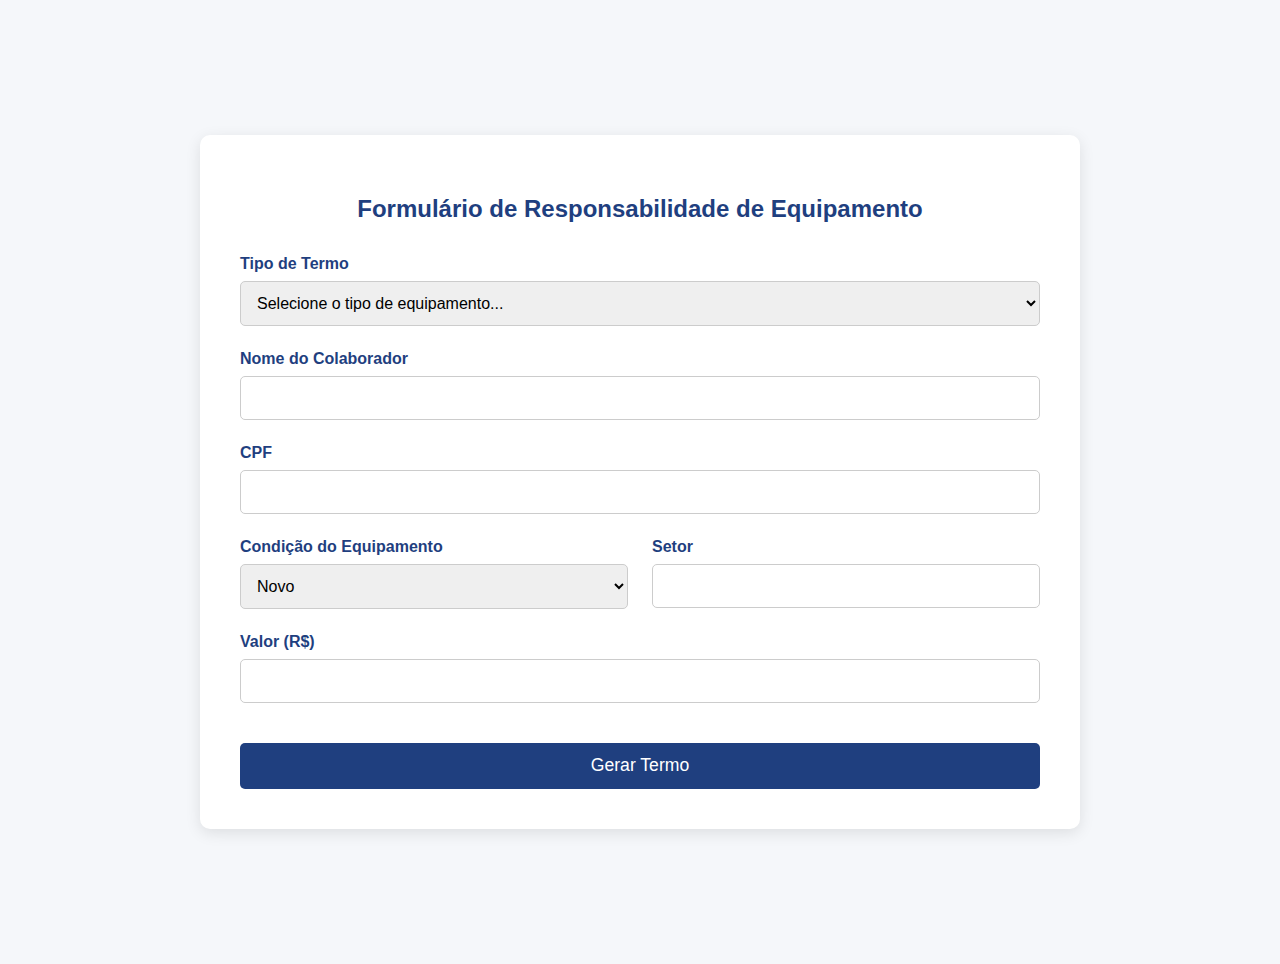
<file: index.html>
<!DOCTYPE html>
<html lang="pt-BR">
<head>
  <meta charset="UTF-8" />
  <title>Formulário de Equipamentos - CCM</title>
  <meta name="viewport" content="width=device-width, initial-scale=1.0">
  <style>
    body {
      font-family: Arial, sans-serif;
      background: #f5f7fa;
      padding: 2rem;
      color: #1f3f7f;
      display: flex;
      justify-content: center;
      align-items: center;
      min-height: 100vh;
      margin: 0;
    }

    form {
      width: 100%;
      max-width: 800px;
      background: white;
      padding: 2.5rem;
      border-radius: 10px;
      box-shadow: 0 4px 15px rgba(0, 0, 0, 0.1);
    }

    h2 {
      text-align: center;
      margin-bottom: 2rem;
      color: #1f3f7f;
    }

    .form-grid {
      display: grid;
      grid-template-columns: 1fr 1fr;
      gap: 1.5rem;
    }

    .full-width {
      grid-column: 1 / -1;
    }

    .form-group {
      display: flex;
      flex-direction: column;
    }

    label {
      font-weight: bold;
      margin-bottom: 0.5rem;
    }

    input, select {
      width: 100%;
      padding: 0.75rem;
      border-radius: 5px;
      border: 1px solid #ccc;
      font-size: 1rem;
      box-sizing: border-box;
    }
    
    input:focus, select:focus {
        border-color: #00bcd4;
        outline: none;
        box-shadow: 0 0 0 2px rgba(0, 178, 202, 0.2);
    }

    button {
      grid-column: 1 / -1;
      background-color: #1f3f7f;
      color: white;
      padding: 0.8rem 1.5rem;
      border: none;
      border-radius: 5px;
      font-size: 1.1rem;
      cursor: pointer;
      margin-top: 1rem;
      transition: background-color 0.3s ease;
    }

    button:hover {
      background-color: #00bcd4;
    }
    
    .hidden {
        display: none;
    }

    @media (max-width: 600px) {
      .form-grid {
        grid-template-columns: 1fr;
      }
    }
  </style>
</head>
<body>

  <form onsubmit="handleSubmit(event)">
    <h2>Formulário de Responsabilidade de Equipamento</h2>

    <div class="form-grid">
      <!-- Campos Comuns -->
      <div class="form-group full-width">
        <label for="tipo">Tipo de Termo</label>
        <select id="tipo" name="tipo" onchange="atualizarCampos()" required>
          <option value="">Selecione o tipo de equipamento...</option>
          <option value="notebook">Notebook</option>
          <option value="celular">Somente Celular</option>
          <option value="celular_chip">Celular e Linha Telefônica</option>
        </select>
      </div>
      
      <div class="form-group full-width">
        <label for="colaborador">Nome do Colaborador</label>
        <input type="text" id="colaborador" name="colaborador" required>
      </div>

      <div class="form-group full-width">
        <label for="cpf">CPF</label>
        <input type="text" id="cpf" name="cpf" required>
      </div>

      <!-- Campos do Notebook -->
      <div id="campos-notebook" class="form-group full-width hidden">
          <div class="form-grid">
              <div class="form-group"><label for="note_marca">Marca</label><input type="text" id="note_marca" name="note_marca"></div>
              <div class="form-group"><label for="note_modelo">Modelo</label><input type="text" id="note_modelo" name="note_modelo"></div>
              <div class="form-group"><label for="note_ram">Memória RAM (GB)</label><input type="text" id="note_ram" name="note_ram"></div>
              <div class="form-group"><label for="note_ssd">SSD (GB)</label><input type="text" id="note_ssd" name="note_ssd"></div>
              <div class="form-group"><label for="note_patrimonio">Patrimônio</label><input type="text" id="note_patrimonio" name="note_patrimonio"></div>
          </div>
      </div>
      
      <!-- Campos do Celular -->
      <div id="campos-celular" class="form-group full-width hidden">
          <div class="form-grid">
              <div class="form-group full-width"><label for="cel_modelo">Modelo do Celular</label><input type="text" id="cel_modelo" name="cel_modelo"></div>
              <div class="form-group"><label for="cel_imei1">IMEI 1</label><input type="text" id="cel_imei1" name="cel_imei1"></div>
              <div class="form-group"><label for="cel_imei2">IMEI 2</label><input type="text" id="cel_imei2" name="cel_imei2"></div>
              <div id="campo-numero" class="form-group hidden"><label for="cel_numero">Número Telefônico</label><input type="text" id="cel_numero" name="cel_numero"></div>
          </div>
      </div>

      <!-- Campos Comuns (continuação) -->
      <div class="form-group">
        <label for="condicao">Condição do Equipamento</label>
        <select id="condicao" name="condicao" required>
          <option value="Novo">Novo</option>
          <option value="Usado">Usado</option>
        </select>
      </div>
      <div class="form-group">
        <label for="setor">Setor</label>
        <input type="text" id="setor" name="setor" required>
      </div>
      <div class="form-group full-width">
        <label for="valor">Valor (R$)</label>
        <input type="text" id="valor" name="valor" required>
      </div>

      <button type="submit">Gerar Termo</button>
    </div>
  </form>

  <script>
    function atualizarCampos() {
      const tipo = document.getElementById("tipo").value;
      const camposNotebook = document.getElementById("campos-notebook");
      const camposCelular = document.getElementById("campos-celular");
      const campoNumero = document.getElementById("campo-numero");

      // Esconde todos os grupos específicos para um recomeço limpo
      camposNotebook.classList.add("hidden");
      camposCelular.classList.add("hidden");
      campoNumero.classList.add("hidden");

      if (tipo === "notebook") {
        camposNotebook.classList.remove("hidden");
      } else if (tipo === "celular") {
        camposCelular.classList.remove("hidden");
      } else if (tipo === "celular_chip") {
        camposCelular.classList.remove("hidden");
        campoNumero.classList.remove("hidden");
      }
    }

    function handleSubmit(event) {
      // 1. Previne o envio padrão do formulário, que recarregaria a página
      event.preventDefault();
      
      // 2. Coleta todos os dados do formulário de forma robusta
      const form = event.target;
      const formData = new FormData(form);
      const dataObject = Object.fromEntries(formData.entries());

      // 3. Salva os dados de forma segura no armazenamento da sessão do navegador
      sessionStorage.setItem('termoData', JSON.stringify(dataObject));
      
      // 4. Abre a página de geração do termo em uma nova aba
      window.open('termo_responsabilidade.html', '_blank');
    }
  </script>

</body>
</html>
</file>
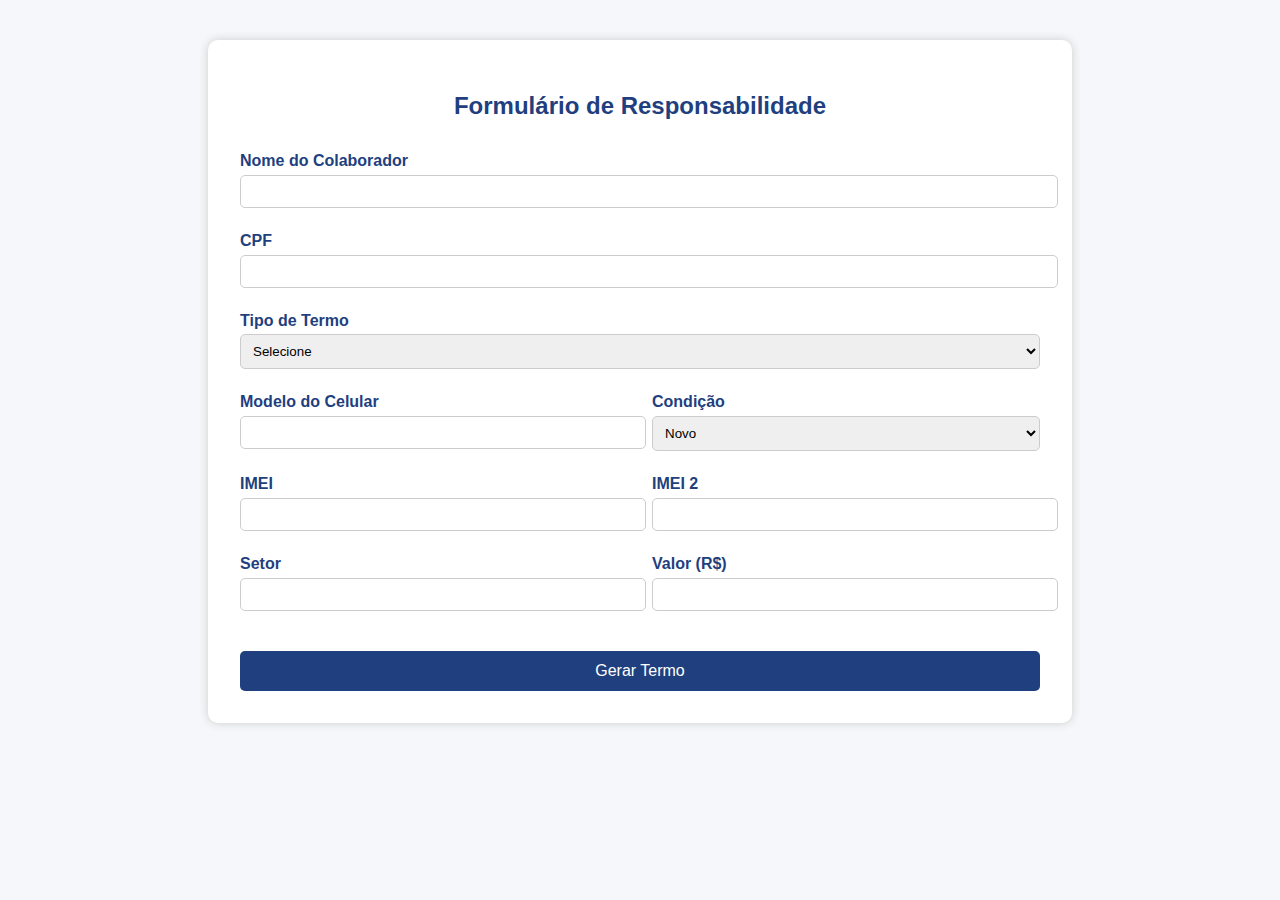
<file: form_cel.html>
<!DOCTYPE html>
<html lang="pt-BR">
<head>
  <meta charset="UTF-8" />
  <title>Formulário - Celular</title>
  <style>
    body {
      font-family: Arial, sans-serif;
      background: #f5f7fa;
      padding: 2rem;
      color: #1f3f7f;
    }

    form {
      max-width: 800px;
      margin: 0 auto;
      background: white;
      padding: 2rem;
      border-radius: 10px;
      box-shadow: 0 0 10px #ccc;
    }

    h2 {
      text-align: center;
      margin-bottom: 2rem;
    }

    .form-grid {
      display: grid;
      grid-template-columns: 1fr 1fr;
      gap: 1.5rem;
    }

    .full-width {
      grid-column: 1 / 3;
    }

    label {
      display: block;
      font-weight: bold;
      margin-bottom: 0.3rem;
    }

    input, select {
      width: 100%;
      padding: 0.5rem;
      border-radius: 5px;
      border: 1px solid #ccc;
    }

    button {
      grid-column: 1 / 3;
      background-color: #1f3f7f;
      color: white;
      padding: 0.7rem 1.5rem;
      border: none;
      border-radius: 5px;
      font-size: 1rem;
      cursor: pointer;
      margin-top: 1rem;
    }

    button:hover {
      background-color: #00bcd4;
    }

    @media (max-width: 600px) {
      .form-grid {
        grid-template-columns: 1fr;
      }

      button {
        grid-column: 1;
      }
    }
  </style>

  <script>
    function atualizarCampos() {
      const tipo = document.getElementById("tipo").value;
      const campoNumero = document.getElementById("campoNumero");
      campoNumero.style.display = tipo === "celular_chip" ? "block" : "none";
    }
  </script>
</head>
<body>

  <form action="textocel.html" method="get">
    <h2>Formulário de Responsabilidade</h2>

    <div class="form-grid">
      <div class="full-width">
        <label for="colaborador">Nome do Colaborador</label>
        <input type="text" id="colaborador" name="colaborador" required>
      </div>

      <div class="full-width">
        <label for="cpf">CPF</label>
        <input type="text" id="cpf" name="cpf" required>
      </div>

      <div class="full-width">
        <label for="tipo">Tipo de Termo</label>
        <select id="tipo" name="tipo" onchange="atualizarCampos()" required>
          <option value="">Selecione</option>
          <option value="celular">Somente Celular</option>
          <option value="celular_chip">Celular e Linha Telefônica</option>
        </select>
      </div>

      <div class="full-width" id="campoNumero" style="display:none;">
        <label for="numero">Número Telefônico</label>
        <input type="text" id="numero" name="numero">
      </div>

      <div>
        <label for="modelo">Modelo do Celular</label>
        <input type="text" id="modelo" name="modelo" required>
      </div>

      <div>
        <label for="condicao">Condição</label>
        <select id="condicao" name="condicao" required>
          <option value="novo">Novo</option>
          <option value="usado">Usado</option>
        </select>
      </div>

      <div>
        <label for="imei">IMEI</label>
        <input type="text" id="imei" name="imei" required>
      </div>

      <div>
        <label for="imei2">IMEI 2</label>
        <input type="text" id="imei2" name="imei2">
      </div>

      <div>
        <label for="setor">Setor</label>
        <input type="text" id="setor" name="setor" required>
      </div>

      <div>
        <label for="valor">Valor (R$)</label>
        <input type="text" id="valor" name="valor" required>
      </div>

      <button type="submit">Gerar Termo</button>
    </div>
  </form>

</body>
</file>
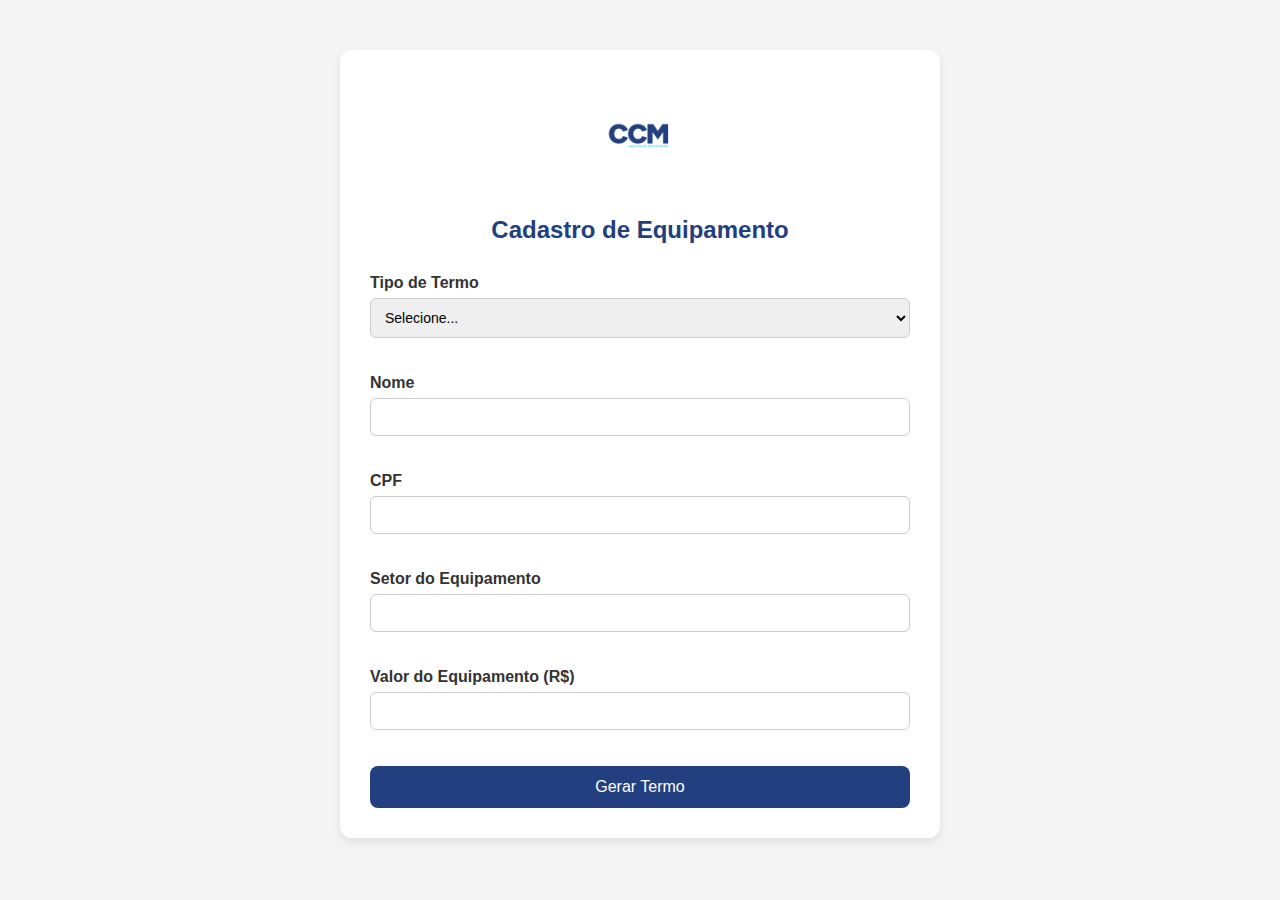
<file: form_note.html>
<!DOCTYPE html>
<html lang="pt-br">
<head>
  <meta charset="UTF-8">
  <title>Cadastro de Equipamento - CCM</title>
  <meta name="viewport" content="width=device-width, initial-scale=1.0">

  <style>
    :root {
      --azul-escuro: #224080;
      --azul-claro: #00B2CA;
      --cinza-claro: #f4f4f4;
    }

    * {
      box-sizing: border-box;
    }

    body {
      font-family: 'Segoe UI', sans-serif;
      background-color: var(--cinza-claro);
      margin: 0;
      padding: 0;
    }

    .container {
      max-width: 600px;
      margin: 50px auto;
      background-color: #fff;
      border-radius: 12px;
      box-shadow: 0 4px 8px rgba(0, 0, 0, 0.08);
      padding: 30px;
    }

    .logo {
      text-align: center;
      margin-bottom: 20px;
    }

    .logo img {
      max-width: 140px;
    }

    h2 {
      color: var(--azul-escuro);
      text-align: center;
      margin-bottom: 30px;
    }

    label {
      display: block;
      margin-bottom: 6px;
      font-weight: 600;
      color: #333;
    }

    input, select {
      width: 100%;
      padding: 10px;
      margin-bottom: 20px;
      border: 1px solid #ccc;
      border-radius: 6px;
      font-size: 14px;
    }

    input:focus, select:focus {
      border-color: var(--azul-claro);
      outline: none;
    }

    button {
      background-color: var(--azul-escuro);
      color: #fff;
      padding: 12px;
      width: 100%;
      border: none;
      border-radius: 8px;
      font-size: 16px;
      cursor: pointer;
    }

    button:hover {
      background-color: #1a3366;
    }

    .form-group {
      margin-bottom: 16px;
    }

    .hidden {
      display: none;
    }
  </style>
</head>
<body>

  <div class="container">
    <div class="logo">
      <img src="CCM.png" alt="Logo CCM">
    </div>

    <h2>Cadastro de Equipamento</h2>

    <form id="equipForm">
      <div class="form-group">
        <label for="tipo_termo">Tipo de Termo</label>
        <select id="tipo_termo" required>
          <option value="" disabled selected>Selecione...</option>
          <option value="notebook">Notebook</option>
          <option value="celular">Celular</option>
        </select>
      </div>

      <div class="form-group">
        <label for="st_name">Nome</label>
        <input type="text" id="st_name" required>
      </div>

      <div class="form-group">
        <label for="cod_cpf">CPF</label>
        <input type="text" id="cod_cpf" required>
      </div>

      <!-- CAMPOS NOTEBOOK -->
      <div id="campos-notebook" class="hidden">
        <div class="form-group">
          <label for="amodel0">Marca</label>
          <input type="text" id="amodel0">
        </div>

        <div class="form-group">
          <label for="amodel1">Modelo</label>
          <input type="text" id="amodel1">
        </div>

        <div class="form-group">
          <label for="amodel2">Memória RAM (GB)</label>
          <input type="text" id="amodel2">
        </div>

        <div class="form-group">
          <label for="amodel3">SSD (GB)</label>
          <input type="text" id="amodel3">
        </div>

        <div class="form-group">
          <label for="st_condic">Condição</label>
          <select id="st_condic">
            <option value="" disabled selected>Selecione...</option>
            <option value="Novo">Novo</option>
            <option value="Usado">Usado</option>
          </select>
        </div>

        <div class="form-group">
          <label for="n_pat">Número de Patrimônio</label>
          <input type="text" id="n_pat">
        </div>
      </div>

      <!-- CAMPOS CELULAR -->
      <div id="campos-celular" class="hidden">
        <div class="form-group">
          <label for="amodel_cel">Modelo</label>
          <input type="text" id="amodel_cel">
        </div>

        <div class="form-group">
          <label for="imei1">IMEI 1</label>
          <input type="text" id="imei1">
        </div>

        <div class="form-group">
          <label for="imei2">IMEI 2</label>
          <input type="text" id="imei2">
        </div>

        <div class="form-group">
          <label for="st_condic_cel">Condição</label>
          <select id="st_condic_cel">
            <option value="" disabled selected>Selecione...</option>
            <option value="Novo">Novo</option>
            <option value="Usado">Usado</option>
          </select>
        </div>
      </div>
      <!-- CAMPOS CELULAR + LINHA -->
       
      <div id="linha_tel_div" class="hidden">
        <div class="form-group" class="form-group">
          <label for="amodel_cel">Modelo</label>
          <input type="text" id="amodel_cel">
        </div>
        <div  style="display: none;">
          <label for="linha_tel">Número da linha telefônica:</label>
          <input type="text" id="linha_tel" name="linha_tel" placeholder="(34) 99999-0000">
        </div>

        <div class="form-group">
          <label for="imei1">IMEI 1</label>
          <input type="text" id="imei1">
        </div>

        <div class="form-group">
          <label for="imei2">IMEI 2</label>
          <input type="text" id="imei2">
        </div>

        <div class="form-group">
          <label for="st_condic_cel">Condição</label>
          <select id="st_condic_cel">
            <option value="" disabled selected>Selecione...</option>
            <option value="Novo">Novo</option>
            <option value="Usado">Usado</option>
          </select>
        </div>
      </div>
      
      <div class="form-group">
        <label for="cod_setor">Setor do Equipamento</label>
        <input type="text" id="cod_setor" required>
      </div>

      <div class="form-group">
        <label for="vl_price">Valor do Equipamento (R$)</label>
        <input type="number" step="0.01" id="vl_price" required>
      </div>

      <button type="submit">Gerar Termo</button>
    </form>
  </div>

  <script>
    const tipoTermo = document.getElementById('tipo_termo');
    const camposNotebook = document.getElementById('campos-notebook');
    const camposCelular = document.getElementById('campos-celular');

    tipoTermo.addEventListener('change', () => {
      if (tipoTermo.value === 'notebook') {
        camposNotebook.classList.remove('hidden');
        camposCelular.classList.add('hidden');
      } else {
        camposNotebook.classList.add('hidden');
        camposCelular.classList.remove('hidden');
      }
    });

    document.getElementById('equipForm').addEventListener('submit', function(e) {
      e.preventDefault();

      const tipo = tipoTermo.value;
      const st_name = document.getElementById('st_name').value;
      const cod_cpf = document.getElementById('cod_cpf').value;
      const cod_setor = document.getElementById('cod_setor').value;
      const vl_price = document.getElementById('vl_price').value;

      const params = new URLSearchParams({
        tipo,
        st_name,
        cod_cpf,
        cod_setor,
        vl_price
      });

      if (tipo === 'notebook') {
        params.append('amodel0', document.getElementById('amodel0').value);
        params.append('amodel1', document.getElementById('amodel1').value);
        params.append('amodel2', document.getElementById('amodel2').value);
        params.append('amodel3', document.getElementById('amodel3').value);
        params.append('st_condic', document.getElementById('st_condic').value);
        params.append('n_pat', document.getElementById('n_pat').value);
      } else if (tipo === 'celular') {
        params.append('amodel_cel', document.getElementById('amodel_cel').value);
        params.append('imei1', document.getElementById('imei1').value);
        params.append('imei2', document.getElementById('imei2').value);
        params.append('st_condic', document.getElementById('st_condic_cel').value);
      }

      window.location.href = `texto.html?${params.toString()}`;
    });
  </script>
</body>
</html>
</file>
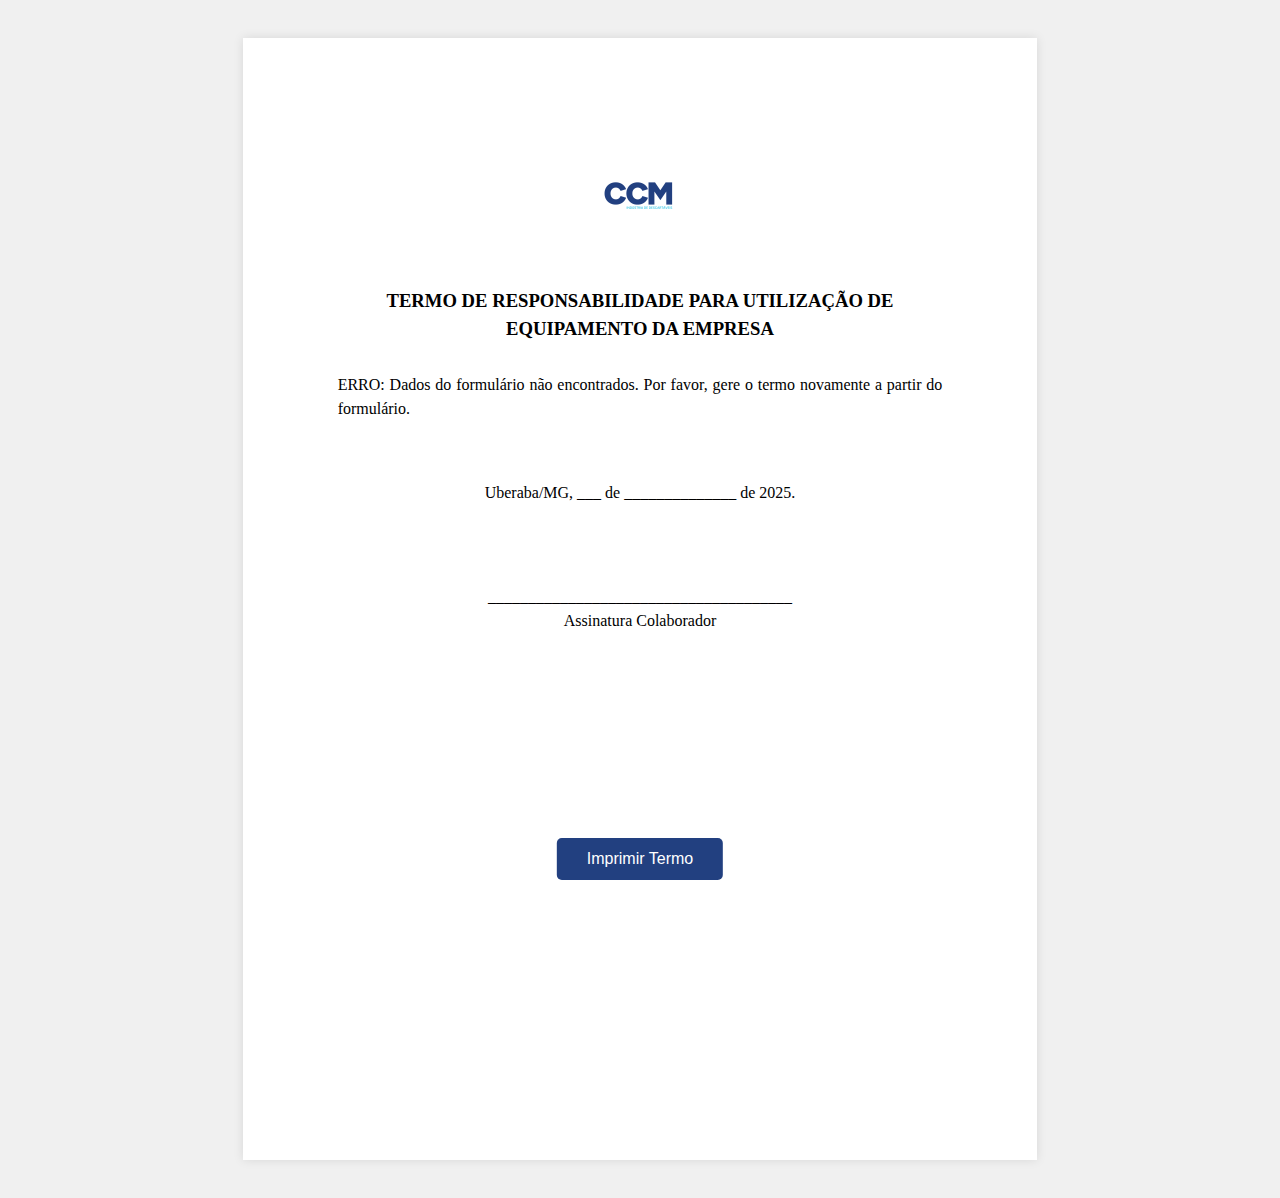
<file: termo_responsabilidade.html>
<!DOCTYPE html>
<html lang="pt-br">
<head>
  <meta charset="UTF-8">
  <title>Termo de Responsabilidade - CCM</title>
  <style>
    @page {
      size: A4;
      margin: 2.5cm;
    }
    body {
      font-family: "Times New Roman", serif;
      font-size: 12pt;
      background-color: #f0f0f0;
      color: black;
      line-height: 1.5;
    }
    .pagina {
      background: white;
      width: 210mm;
      min-height: 297mm;
      padding: 2.5cm;
      margin: 1cm auto;
      box-sizing: border-box;
      box-shadow: 0 0 10px rgba(0,0,0,0.1);
    }
    .conteudo { page-break-inside: avoid; }
    .logo { text-align: center; margin-bottom: 20px; }
    .logo img { max-width: 160px; }
    .titulo {
      text-align: center;
      font-weight: bold;
      font-size: 14pt;
      margin-bottom: 30px;
      text-transform: uppercase;
    }
    pre {
      white-space: pre-wrap;
      font-family: "Times New Roman", serif;
      font-size: 12pt;
      text-align: justify;
    }
    .assinatura { margin-top: 60px; text-align: center; }
    .assinatura div { margin-top: 80px; }
    .btn-print {
      display: block;
      position: fixed;
      bottom: 20px;
      left: 50%;
      transform: translateX(-50%);
      padding: 12px 30px;
      font-size: 16px;
      background-color: #224080;
      color: white;
      border: none;
      border-radius: 5px;
      cursor: pointer;
      z-index: 100;
    }
    @media print {
      .no-print { display: none; }
      body, .pagina { margin: 0; box-shadow: none; background: white; }
    }
  </style>
</head>
<body>

  <div class="pagina">
    <div class="conteudo" id="termo">
      <div class="logo">
        <img src="CCM.png" alt="Logo CCM" onerror="this.style.display='none'">
      </div>

      <div class="titulo">
        TERMO DE RESPONSABILIDADE PARA UTILIZAÇÃO DE EQUIPAMENTO DA EMPRESA
      </div>

      <pre id="texto-gerado"></pre>

      <div class="assinatura">
        Uberaba/MG, ___ de ______________ de 2025.
        <div>______________________________________<br>Assinatura Colaborador</div>
      </div>
    </div>
  </div>

  <button class="btn-print no-print" onclick="window.print()">Imprimir Termo</button>

  <script>
    // Executa o script quando a página estiver pronta
    document.addEventListener('DOMContentLoaded', function() {
      const textoGeradoEl = document.getElementById('texto-gerado');
      const dataString = sessionStorage.getItem('termoData');
      
      if (!dataString) {
        textoGeradoEl.textContent = "ERRO: Dados do formulário não encontrados. Por favor, gere o termo novamente a partir do formulário.";
        return;
      }

      const data = JSON.parse(dataString);

      // Formata o valor monetário para o padrão brasileiro
      const valorRaw = data.valor || "0";
      const vl_price = parseFloat(valorRaw.replace(',', '.')).toLocaleString('pt-BR', { style: 'currency', currency: 'BRL' });

      let descricaoEquipamento = "";

      // Monta a descrição baseada no tipo de equipamento
      if (data.tipo === 'notebook') {
        descricaoEquipamento = `
Descrição do equipamento:
Aparelho: NOTEBOOK
Marca: ${data.note_marca || 'Não informado'}
Modelo: ${data.note_modelo || 'Não informado'}
Configuração: ${data.note_ram || 'N/A'} GB RAM | SSD de ${data.note_ssd || 'N/A'} GB
Patrimônio: ${data.note_patrimonio || 'Não informado'}
Condição: ${data.condicao || 'Não informado'}
Itens Adicionais: Carregador
Setor: ${data.setor || 'Não informado'}
Valor do item: ${vl_price}
        `.trim();
      } else if (data.tipo === 'celular' || data.tipo === 'celular_chip') {
        let numeroLinha = data.tipo === 'celular_chip' ? `Número: ${data.cel_numero || 'Não informado'}` : '';
        descricaoEquipamento = `
Descrição do equipamento:  
Aparelho de celular 
Modelo: ${data.cel_modelo || 'Não informado'}
${numeroLinha}
Condição: ${data.condicao || 'Não informado'}
IMEI 1: ${data.cel_imei1 || 'Não informado'}
IMEI 2: ${data.cel_imei2 || 'Não informado'}
Setor: ${data.setor || 'Não informado'}
Valor do item: ${vl_price}
        `.trim().replace(/^\s*\n/gm, ""); // Remove linhas em branco extras
      }

      // Corpo principal do termo (cláusulas)
      const corpoTermo = `
Pelo presente instrumento particular, a CCM INDUSTRIA E COMERCIO DE PRODUTOS DESCARTAVEIS S.A., situada a Av. Cel Zacarias Borges de Araújo, 1077 inscrita no CNPJ sob o nº 12.288.046/0001-37, entrega neste ato, ao colaborador(a) ${data.colaborador}, inscrito(a) no CPF ${data.cpf} o equipamento eletrônico a seguir discriminado:

${descricaoEquipamento}

O presente termo será regido nas seguintes condições:
1. O equipamento deverá ser utilizado ÚNICA e EXCLUSIVAMENTE a serviço da empresa tendo em vista a atividade exercida pelo EMPREGADO.
2. O aparelho descrito ficará sob a guarda e disposição do EMPREGADO ininterruptamente, comprometendo-se o EMPREGADO a devolvê-lo quando solicitado pela EMPREGADORA, nas mesmas condições que os recebeu, salvo os desgastes naturais decorrentes do uso normal do aparelho.
3. O EMPREGADO deverá devolver o aparelho e seus acessórios à EMPREGADORA em até 24 (vinte e quatro) horas, contados da solicitação de devolução.
4. Caso haja recusa, tácita ou expressa, da devolução do aparelho no prazo estipulado sem justo motivo que configure mero atraso, tal postura, ensejará o pagamento de multa e ainda será passível de falta grave, podendo ensejar a dispensa por justa causa nos termos do art. 482 da CLT.
5. O EMPREGADO autoriza desde já descontos mensais em sua remuneração no importe de 30% em decorrência de extravio ou danificações ao aparelho. 
6. O EMPREGADO deverá:
   • Utilizar o aparelho exclusivamente para o fim a que se destina, mantendo-o como se seu próprio fosse ficando responsável pelo uso e conservação do equipamento;
   • Utilizar o aparelho EXCLUSIVAMENTE nas dependências da empresa;
   • Não utilizar o aparelho para fins particulares ou ilícitos;
   • Utilizar o aparelho corretamente, sendo vedada a sublocação, cessão ou transferência a terceiro sem prévio e expresso consentimento da EMPREGADORA;
   • Responsabilizar-se por qualquer dano, prejuízo ou inutilização do aparelho, decorrente de seus atos ou omissões, ou pelo descumprimento de qualquer de suas obrigações previstas neste instrumento.
7. O EMPREGADO tem somente a detenção, tendo em vista o uso exclusivo para prestação de serviços profissionais e não a propriedade do equipamento, sendo terminantemente proibido o empréstimo, aluguel ou cessão deste a terceiros.
8. Em razão do quanto previsto no artigo 462, § 1º da CLT, a EMPREGADORA está autorizada a descontar diretamente de seu salário os valores necessários para a reparação/indenização dos danos causados no aparelho.

Ciente e de acordo com o presente termo.
      `;
      
      textoGeradoEl.textContent = corpoTermo.trim();
      // sessionStorage.removeItem('termoData'); // Descomente para limpar os dados após o uso
    });
  </script>

</body>
</html>
</file>
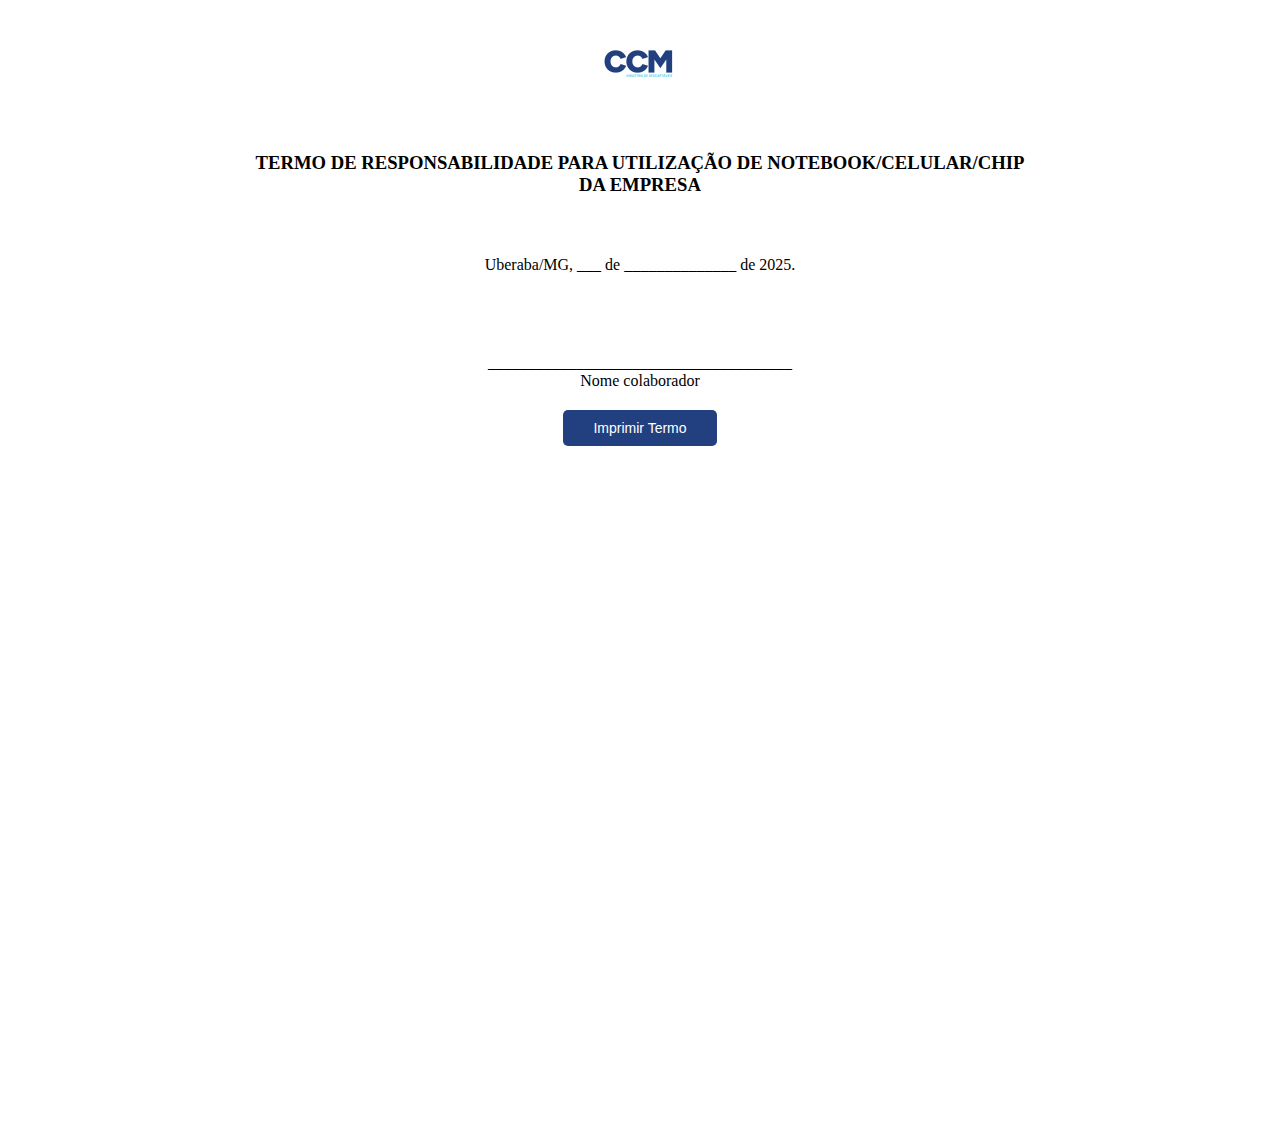
<file: texto.html>
<!DOCTYPE html>
<html lang="pt-br">
<head>
  <meta charset="UTF-8">
  <title>Termo de Responsabilidade</title>
  <style>
    @page {
      size: A4;
      margin: 3cm 2cm 2cm 3cm;
    }

    body {
      font-family: "Times New Roman", serif;
      font-size: 12pt;
      background-color: white;
      color: black;
      margin: 0;
      padding: 0;
    }

    .pagina {
      width: 210mm;
      min-height: 297mm;
      padding: 0;
      margin: auto;
      box-sizing: border-box;
    }

    .conteudo {
      page-break-inside: avoid;
    }

    .logo {
      text-align: center;
      margin-top: 0;
      margin-bottom: 20px;
    }

    .logo img {
      max-width: 160px;
    }

    .titulo {
      text-align: center;
      font-weight: bold;
      font-size: 14pt;
      margin: 10px 0 30px 0;
      text-transform: uppercase;
    }

    pre {
      white-space: pre-wrap;
      line-height: 1.5;
    }
    #texto-gerado {
      margin: 0 20px;
      text-align: justify;
    }

    .assinatura {
      margin-top: 60px;
      text-align: center;
    }

    .assinatura div {
      margin-top: 80px;
    }

    @media print {
      .no-print {
        display: none;
      }
    }

    .btn-print {
      display: block;
      margin: 20px auto;
      padding: 10px 30px;
      font-size: 14px;
      background-color: #224080;
      color: white;
      border: none;
      border-radius: 5px;
      cursor: pointer;
    }

    .btn-print:hover {
      background-color: #1a3366;
    }
  </style>
</head>
<body>

  <div class="pagina">
    <div class="conteudo" id="termo">
      <div class="logo">
        <img src="CCM.png" alt="Logo CCM">
      </div>

      <div class="titulo">
        TERMO DE RESPONSABILIDADE PARA UTILIZAÇÃO DE NOTEBOOK/CELULAR/CHIP DA EMPRESA
      </div>

      <div id="texto-gerado"></div>

      <div class="assinatura">
        Uberaba/MG, ___ de ______________ de 2025.
        <div>______________________________________<br>Nome colaborador</div>
      </div>
    </div>

    <button class="btn-print no-print" onclick="window.print()">Imprimir Termo</button>
  </div>

  <script>
    const p = new URLSearchParams(window.location.search);

    const tipo = p.get("tipo");
    const st_name = p.get("st_name");
    const cod_cpf = p.get("cod_cpf");
    const cod_setor = p.get("cod_setor");
    const vl_price = parseFloat(p.get("vl_price")).toFixed(2);

    let texto = "";

    if (tipo === "notebook") {
      const amodel = [
        p.get("amodel0"),
        p.get("amodel1"),
        p.get("amodel2"),
        p.get("amodel3")
      ];
      const st_condic = p.get("st_condic");
      const n_pat = p.get("n_pat");

      texto = `
Pelo presente instrumento particular, a CCM INDUSTRIA E COMERCIO DE PRODUTOS DESCARTAVEIS S.A., situada a Av. Cel Zacarias Borges de Araújo, 1077 inscrita no CNPJ sob o nº 12.288.046/0001-37, entrega neste ato, ao colaborador(a) ${st_name}, inscrito(a) no CPF ${cod_cpf}, o equipamento eletrônico a seguir discriminado:

Descrição do equipamento:  
Aparelho: NOTEBOOK
Modelo: ${amodel[0]} | ${amodel[1]} | ${amodel[2]} GB RAM | SSD de ${amodel[3]}
Condição: ${st_condic}
Patrimônio: ${n_pat}
Itens: Carregador
Setor: ${cod_setor}
Valor: R$ ${vl_price}

O presente termo será regido nas seguintes condições:
1. O equipamento deverá ser utilizado ÚNICA e EXCLUSIVAMENTE a serviço da empresa tendo em vista a atividade exercida pelo EMPREGADO.
2. O aparelho descrito ficará sob a guarda e disposição do EMPREGADO ininterruptamente, comprometendo-se o EMPREGADO a devolvê-lo quando solicitado pela EMPREGADORA, nas mesmas condições que os recebeu, salvo os desgastes naturais decorrentes do uso normal do aparelho.
3. O EMPREGADO deverá devolver o aparelho e seus acessórios à EMPREGADORA em até 24 (vinte e quatro) horas, contados da solicitação de devolução.
4. Caso haja recusa, tácita ou expressa, da devolução do aparelho no prazo estipulado sem justo motivo que configure mero atraso, tal postura, ensejará o pagamento de multa e ainda será passível de falta grave, podendo ensejar a dispensa por justa causa nos termos do art. 482 da CLT.
5. O EMPREGADO autoriza desde já descontos mensais em sua remuneração no importe de 30% em decorrência de extravio ou danificações ao aparelho. 
6. O EMPREGADO deverá:
• Utilizar o aparelho exclusivamente para o fim a que se destina, mantendo-o como se seu próprio fosse ficando responsável pelo uso e conservação do equipamento;
• Utilizar o aparelho EXCLUSIVAMENTE nas dependências da empresa;
• Não utilizar o aparelho para fins particulares ou ilícitos;
• Utilizar o aparelho corretamente, sendo vedada a sublocação, cessão ou transferência a terceiro sem prévio e expresso consentimento da EMPREGADORA;
• Responsabilizar-se por qualquer dano, prejuízo ou inutilização do aparelho, decorrente de seus atos ou omissões, ou pelo descumprimento de qualquer de suas obrigações previstas neste instrumento.
7. O EMPREGADO tem somente a detenção, tendo em vista o uso exclusivo para prestação de serviços profissionais e não a propriedade do equipamento, sendo terminantemente proibido o empréstimo, aluguel ou cessão deste a terceiros.
8. Em razão do quanto previsto no artigo 462, § 1º da CLT, a EMPREGADORA está autorizada a descontar diretamente de seu salário os valores necessários para a reparação/indenização dos danos causados no aparelho.

Ciente e de acordo com o presente termo.
      `;
    } else if (tipo === "celular") {
      const modelo = p.get("amodel_cel");
      const imei1 = p.get("imei1");
      const imei2 = p.get("imei2");
      const st_condic = p.get("st_condic");

      texto = `
Pelo presente instrumento particular, a CCM INDUSTRIA E COMERCIO DE PRODUTOS DESCARTAVEIS S.A., situada a Av. Cel Zacarias Borges de Araújo, 1077 inscrita no CNPJ sob o nº 12.288.046/0001-37, entrega neste ato, ao colaborador(a) ${st_name}, inscrito(a) no CPF ${cod_cpf} o equipamento eletrônico a seguir discriminado:

Descrição do equipamento:  
Aparelho de celular 
Modelo: ${modelo}
Condição: ${st_condic}
IMEI : ${imei1}
IMEI2: ${imei2}
Setor: ${cod_setor}
Valor do item: R$${vl_price}

O presente termo será regido nas seguintes condições:
1. O equipamento deverá ser utilizado ÚNICA e EXCLUSIVAMENTE a serviço da empresa tendo em vista a atividade exercida pelo EMPREGADO.
2. O aparelho descrito ficará sob a guarda e disposição do EMPREGADO ininterruptamente, comprometendo-se o EMPREGADO a devolvê-lo quando solicitado pela EMPREGADORA, nas mesmas condições que os recebeu, salvo os desgastes naturais decorrentes do uso normal do aparelho.
3. O EMPREGADO deverá devolver o aparelho e seus acessórios à EMPREGADORA em até 24 (vinte e quatro) horas, contados da solicitação de devolução.
4. Caso haja recusa, tácita ou expressa, da devolução do aparelho no prazo estipulado sem justo motivo que configure mero atraso, tal postura, ensejará o pagamento de multa e ainda será passível de falta grave, podendo ensejar a dispensa por justa causa nos termos do art. 482 da CLT.
5. O EMPREGADO autoriza desde já descontos mensais em sua remuneração no importe de 30% em decorrência de extravio ou danificações ao aparelho. 
6. O EMPREGADO deverá:
• Utilizar o aparelho exclusivamente para o fim a que se destina, mantendo-o como se seu próprio fosse ficando responsável pelo uso e conservação do equipamento;
• Utilizar o aparelho EXCLUSIVAMENTE nas dependências da empresa;
• Não utilizar o aparelho para fins particulares ou ilícitos;
• Utilizar o aparelho corretamente, sendo vedada a sublocação, cessão ou transferência a terceiro sem prévio e expresso consentimento da EMPREGADORA;
• Responsabilizar-se por qualquer dano, prejuízo ou inutilização do aparelho, decorrente de seus atos ou omissões, ou pelo descumprimento de qualquer de suas obrigações previstas neste instrumento.
7. O EMPREGADO tem somente a detenção, tendo em vista o uso exclusivo para prestação de serviços profissionais e não a propriedade do equipamento, sendo terminantemente proibido o empréstimo, aluguel ou cessão deste a terceiros.
8. Em razão do quanto previsto no artigo 462, § 1º da CLT, a EMPREGADORA está autorizada a descontar diretamente de seu salário os valores necessários para a reparação/indenização dos danos causados no aparelho.

Ciente e de acordo com o presente termo.
      `;
    }

    document.getElementById("texto-gerado").innerHTML = `<pre>${texto.trim()}</pre>`;
  </script>
</body>
</html>
</file>
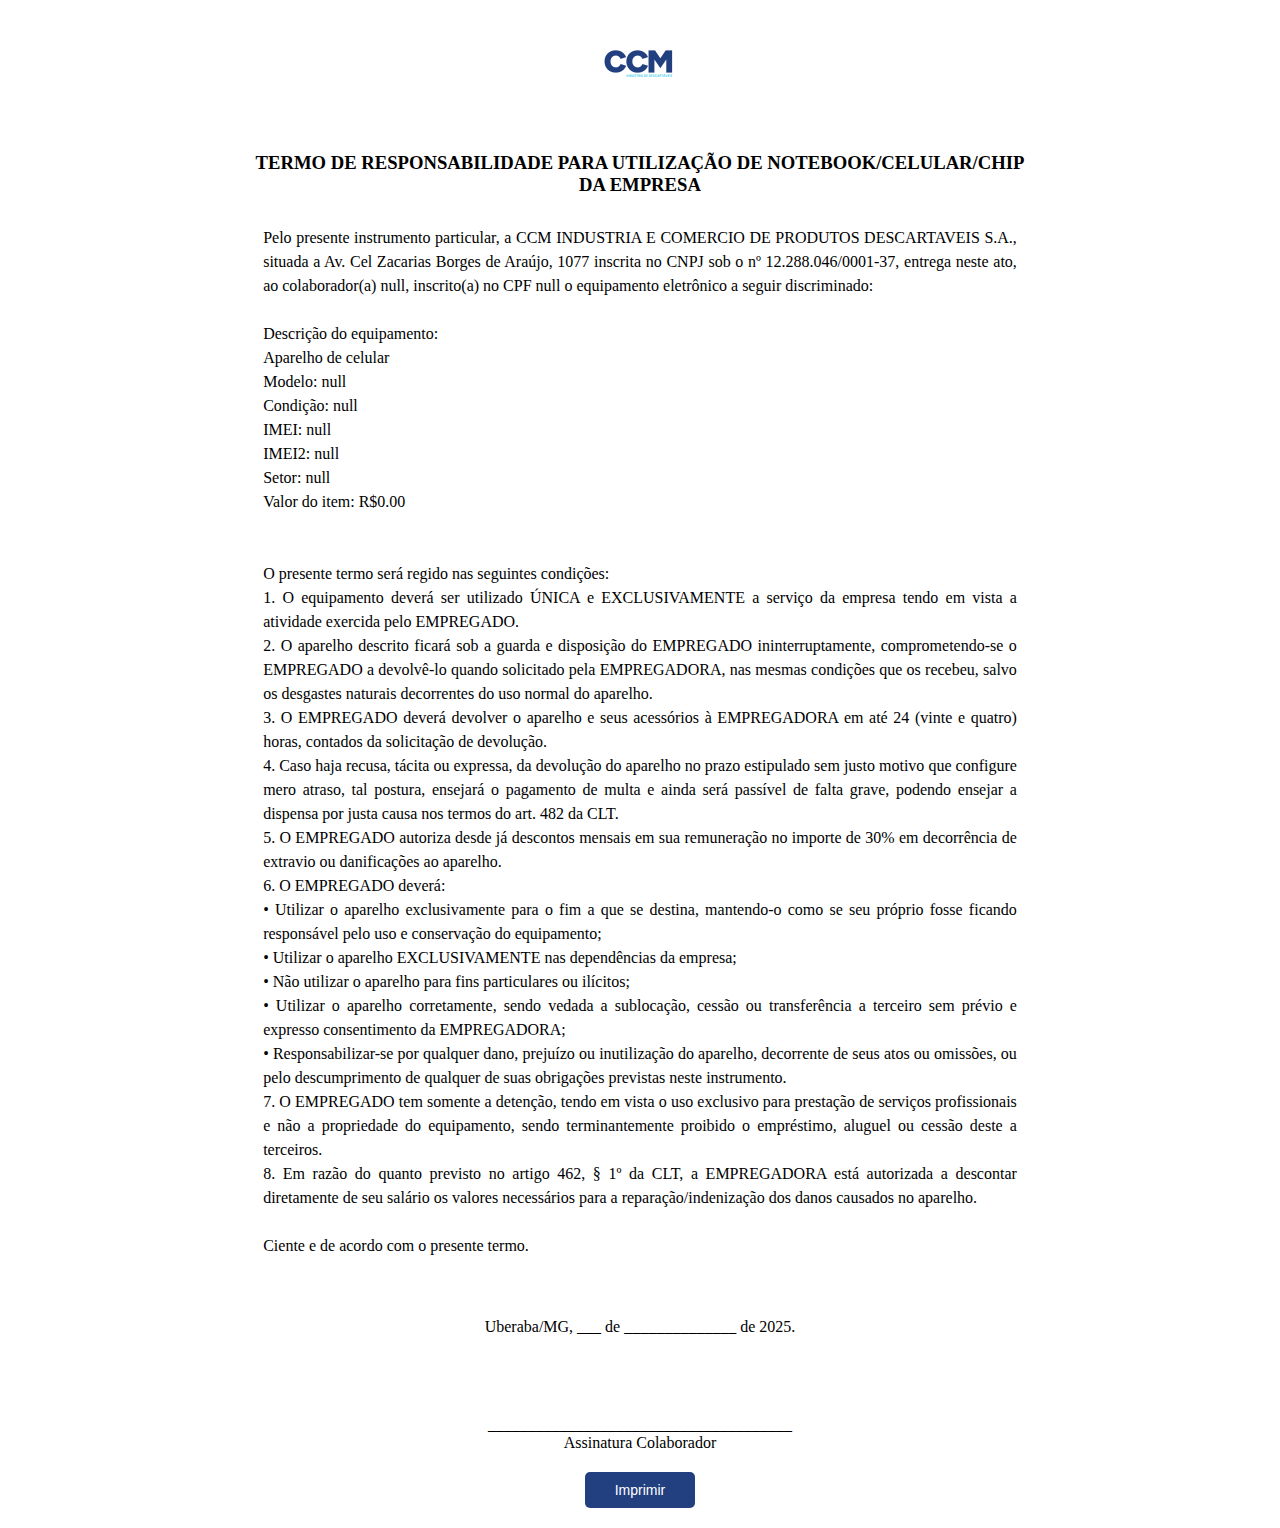
<file: textocel.html>
<!DOCTYPE html>
<html lang="pt-br">
<head>
  <meta charset="UTF-8">
  <title>Termo de Responsabilidade - Celular</title>
  <style>
    @page {
      size: A4;
      margin: 3cm 2cm 2cm 3cm;
    }

    body {
      font-family: "Times New Roman", serif;
      font-size: 12pt;
      background-color: white;
      color: black;
      margin: 0;
      padding: 0;
    }

    .pagina {
      width: 210mm;
      min-height: 297mm;
      padding: 0;
      margin: auto;
      box-sizing: border-box;
    }

    .conteudo {
      page-break-inside: avoid;
    }

    .logo {
      text-align: center;
      margin-top: 0;
      margin-bottom: 20px;
    }

    .logo img {
      max-width: 160px;
    }

    .titulo {
      text-align: center;
      font-weight: bold;
      font-size: 14pt;
      margin: 10px 0 30px 0;
      text-transform: uppercase;
    }

    pre {
      white-space: pre-wrap;
      line-height: 1.5;
      font-family: "Times New Roman", serif; /* Garante a mesma fonte no texto gerado */
    }

    #texto-gerado {
      margin: 0 20px;
      text-align: justify;
    }

    .assinatura {
      margin-top: 60px;
      text-align: center;
    }

    .assinatura div {
      margin-top: 80px;
    }

    @media print {
      .no-print {
        display: none;
      }
    }

    .btn-print {
      display: block;
      margin: 20px auto;
      padding: 10px 30px;
      font-size: 14px;
      background-color: #224080;
      color: white;
      border: none;
      border-radius: 5px;
      cursor: pointer;
    }

    .btn-print:hover {
      background-color: #1a3366;
    }
  </style>
</head>
<body>

  <div class="pagina">
    <div class="conteudo" id="termo">
      <div class="logo">
        <!-- Lembre-se de ter a imagem CCM.png na mesma pasta ou usar um caminho correto -->
        <img src="CCM.png" alt="Logo CCM" onerror="this.style.display='none'">
      </div>

      <div class="titulo">
        TERMO DE RESPONSABILIDADE PARA UTILIZAÇÃO DE NOTEBOOK/CELULAR/CHIP DA EMPRESA
      </div>

      <div id="texto-gerado"></div>

      <div class="assinatura">
        Uberaba/MG, ___ de ______________ de 2025.
        <div>______________________________________<br>Assinatura Colaborador</div>
      </div>
    </div>

    <button class="btn-print no-print" onclick="window.print()">Imprimir</button>
  </div>

  <script>
    const p = new URLSearchParams(window.location.search);

    // --- SCRIPT ATUALIZADO ---

    // 1. Captura de todos os parâmetros da URL (enviados pelo formulário)
    const tipo = p.get("tipo");
    const st_name = p.get("colaborador");
    const cod_cpf = p.get("cpf");
    const cod_setor = p.get("setor");
    const valorRaw = p.get("valor");
    const vl_price = !isNaN(parseFloat(valorRaw)) ? parseFloat(valorRaw).toFixed(2) : "0.00";
    const modelo = p.get("modelo");
    const imei1 = p.get("imei");
    const imei2 = p.get("imei2");
    const st_condic = p.get("condicao");

    let texto = "";
    
    // 2. Corpo principal do termo, que é comum a ambos os modelos
    const corpoTermo = `
O presente termo será regido nas seguintes condições:
1. O equipamento deverá ser utilizado ÚNICA e EXCLUSIVAMENTE a serviço da empresa tendo em vista a atividade exercida pelo EMPREGADO.
2. O aparelho descrito ficará sob a guarda e disposição do EMPREGADO ininterruptamente, comprometendo-se o EMPREGADO a devolvê-lo quando solicitado pela EMPREGADORA, nas mesmas condições que os recebeu, salvo os desgastes naturais decorrentes do uso normal do aparelho.
3. O EMPREGADO deverá devolver o aparelho e seus acessórios à EMPREGADORA em até 24 (vinte e quatro) horas, contados da solicitação de devolução.
4. Caso haja recusa, tácita ou expressa, da devolução do aparelho no prazo estipulado sem justo motivo que configure mero atraso, tal postura, ensejará o pagamento de multa e ainda será passível de falta grave, podendo ensejar a dispensa por justa causa nos termos do art. 482 da CLT.
5. O EMPREGADO autoriza desde já descontos mensais em sua remuneração no importe de 30% em decorrência de extravio ou danificações ao aparelho. 
6. O EMPREGADO deverá:
• Utilizar o aparelho exclusivamente para o fim a que se destina, mantendo-o como se seu próprio fosse ficando responsável pelo uso e conservação do equipamento;
• Utilizar o aparelho EXCLUSIVAMENTE nas dependências da empresa;
• Não utilizar o aparelho para fins particulares ou ilícitos;
• Utilizar o aparelho corretamente, sendo vedada a sublocação, cessão ou transferência a terceiro sem prévio e expresso consentimento da EMPREGADORA;
• Responsabilizar-se por qualquer dano, prejuízo ou inutilização do aparelho, decorrente de seus atos ou omissões, ou pelo descumprimento de qualquer de suas obrigações previstas neste instrumento.
7. O EMPREGADO tem somente a detenção, tendo em vista o uso exclusivo para prestação de serviços profissionais e não a propriedade do equipamento, sendo terminantemente proibido o empréstimo, aluguel ou cessão deste a terceiros.
8. Em razão do quanto previsto no artigo 462, § 1º da CLT, a EMPREGADORA está autorizada a descontar diretamente de seu salário os valores necessários para a reparação/indenização dos danos causados no aparelho.

Ciente e de acordo com o presente termo.
    `;

    // 3. Lógica para montar o cabeçalho do termo de acordo com o tipo selecionado
    let cabecalho = `Pelo presente instrumento particular, a CCM INDUSTRIA E COMERCIO DE PRODUTOS DESCARTAVEIS S.A., situada a Av. Cel Zacarias Borges de Araújo, 1077 inscrita no CNPJ sob o nº 12.288.046/0001-37, entrega neste ato, ao colaborador(a) ${st_name}, inscrito(a) no CPF ${cod_cpf} o equipamento eletrônico a seguir discriminado:\n\nDescrição do equipamento:\nAparelho de celular\n`;

    if (tipo === "celular_chip") {
      const numero = p.get("numero"); // Captura o número de telefone apenas para este tipo
      cabecalho += `Modelo: ${modelo}\nNúmero: ${numero}\nCondição: ${st_condic}\nIMEI: ${imei1}\nIMEI2: ${imei2}\nSetor: ${cod_setor}\nValor do item: R$${vl_price}`;
    } else { // O padrão é "Somente Celular"
      cabecalho += `Modelo: ${modelo}\nCondição: ${st_condic}\nIMEI: ${imei1}\nIMEI2: ${imei2}\nSetor: ${cod_setor}\nValor do item: R$${vl_price}`;
    }
    
    // 4. Junta o cabeçalho com o corpo para formar o texto final
    texto = `${cabecalho}\n\n${corpoTermo}`;

    // 5. Insere o texto gerado na página
    document.getElementById("texto-gerado").innerHTML = `<pre>${texto.trim()}</pre>`;
  </script>

</body>
</html>
</file>
